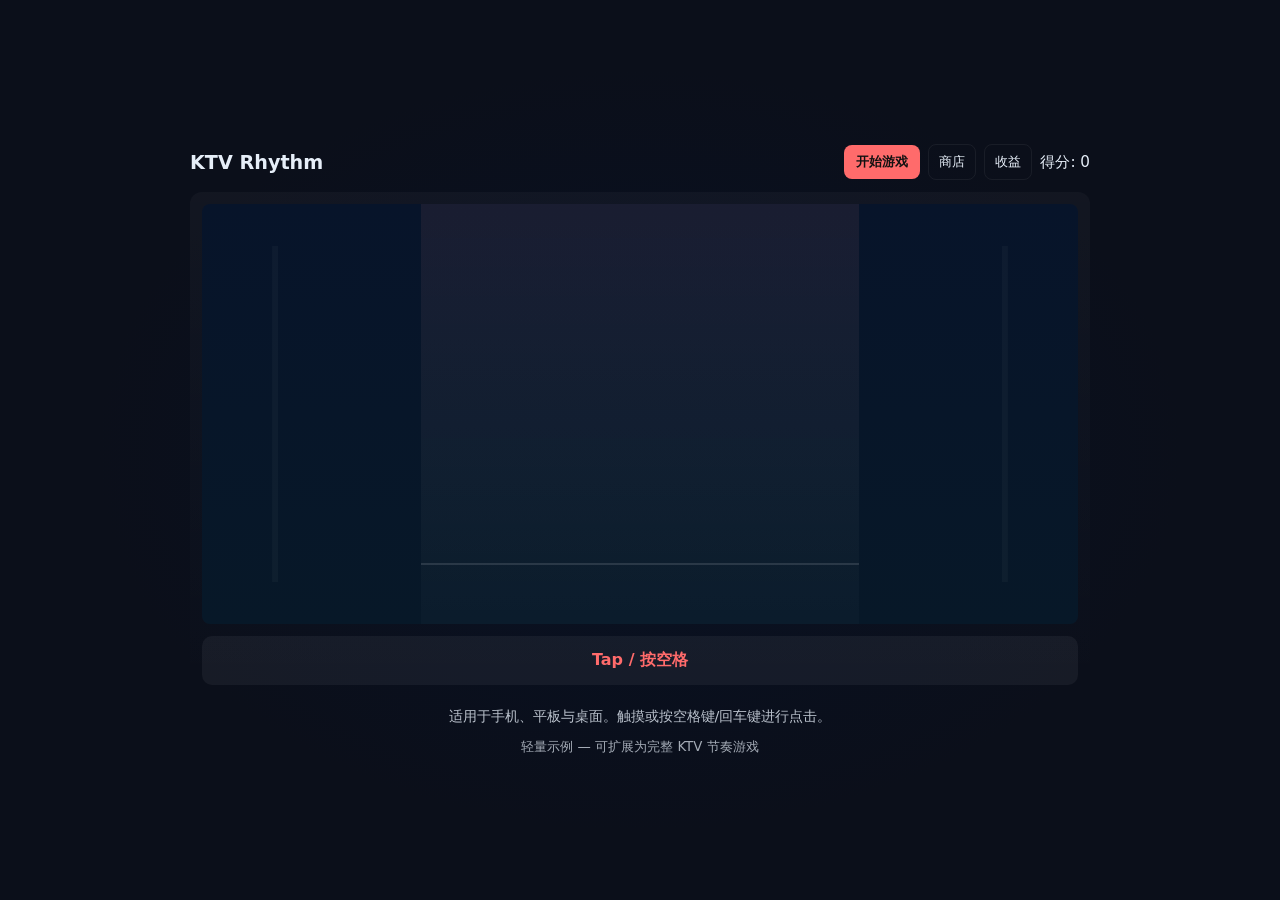
<file: index.html>
<!doctype html>
<html lang="zh-CN">
<head>
  <meta charset="utf-8" />
  <meta name="viewport" content="width=device-width,initial-scale=1" />
  <title>KTV Rhythm — 轻量节奏点唱</title>
  <link rel="manifest" href="manifest.json">
  <link rel="stylesheet" href="style.css" />
</head>
<body>
  <div class="app">
    <header>
      <h1>KTV Rhythm</h1>
      <div class="info">
        <button id="startBtn">开始游戏</button>
        <button id="storeBtn" class="ghost">商店</button>
        <button id="dashBtn" class="ghost">收益</button>
        <div class="score">得分: <span id="score">0</span></div>
      </div>
    </header>

    <main>
      <div id="gameArea">
        <canvas id="gameCanvas"></canvas>
        <div id="hitZone">Tap / 按空格</div>
      </div>
      <p class="hint">适用于手机、平板与桌面。触摸或按空格键/回车键进行点击。</p>
    </main>

    <footer>
      <small>轻量示例 — 可扩展为完整 KTV 节奏游戏</small>
    </footer>
  </div>

  <!-- 商店模态 -->
  <div id="storeModal" class="modal" aria-hidden="true">
    <div class="modal-inner">
      <h2>商店</h2>
      <p>购买曲包以解锁更多歌曲和皮肤（模拟购买）。</p>
      <div class="store-items">
        <div class="store-item">
          <div class="title">经典曲包</div>
          <div class="price">$1.99</div>
          <button data-id="classic" data-price="1.99" class="buy">购买</button>
        </div>
        <div class="store-item">
          <div class="title">热门曲包</div>
          <div class="price">$2.99</div>
          <button data-id="hot" data-price="2.99" class="buy">购买</button>
        </div>
        <div class="store-item">
          <div class="title">终极皮肤包</div>
          <div class="price">$0.99</div>
          <button data-id="skinpack" data-price="0.99" class="buy">购买</button>
        </div>
      </div>
      <div style="margin-top:12px;text-align:right">
        <button id="closeStore" class="ghost">关闭</button>
      </div>
    </div>
  </div>

  <!-- 收益面板 -->
  <div id="dashModal" class="modal" aria-hidden="true">
    <div class="modal-inner">
      <h2>收益与统计</h2>
      <p>模拟商店收益与下载统计（仅用于演示）。</p>
      <div class="stats">
        <div>总收益: $<span id="totalRevenue">0.00</span></div>
        <div>已售曲包数量: <span id="soldCount">0</span></div>
        <div>活跃玩家（模拟）: <span id="activeUsers">0</span></div>
      </div>
      <div style="margin-top:12px;text-align:right">
        <button id="closeDash" class="ghost">关闭</button>
      </div>
    </div>
  </div>

  <script src="app.js"></script>
</body>
</html>
</file>
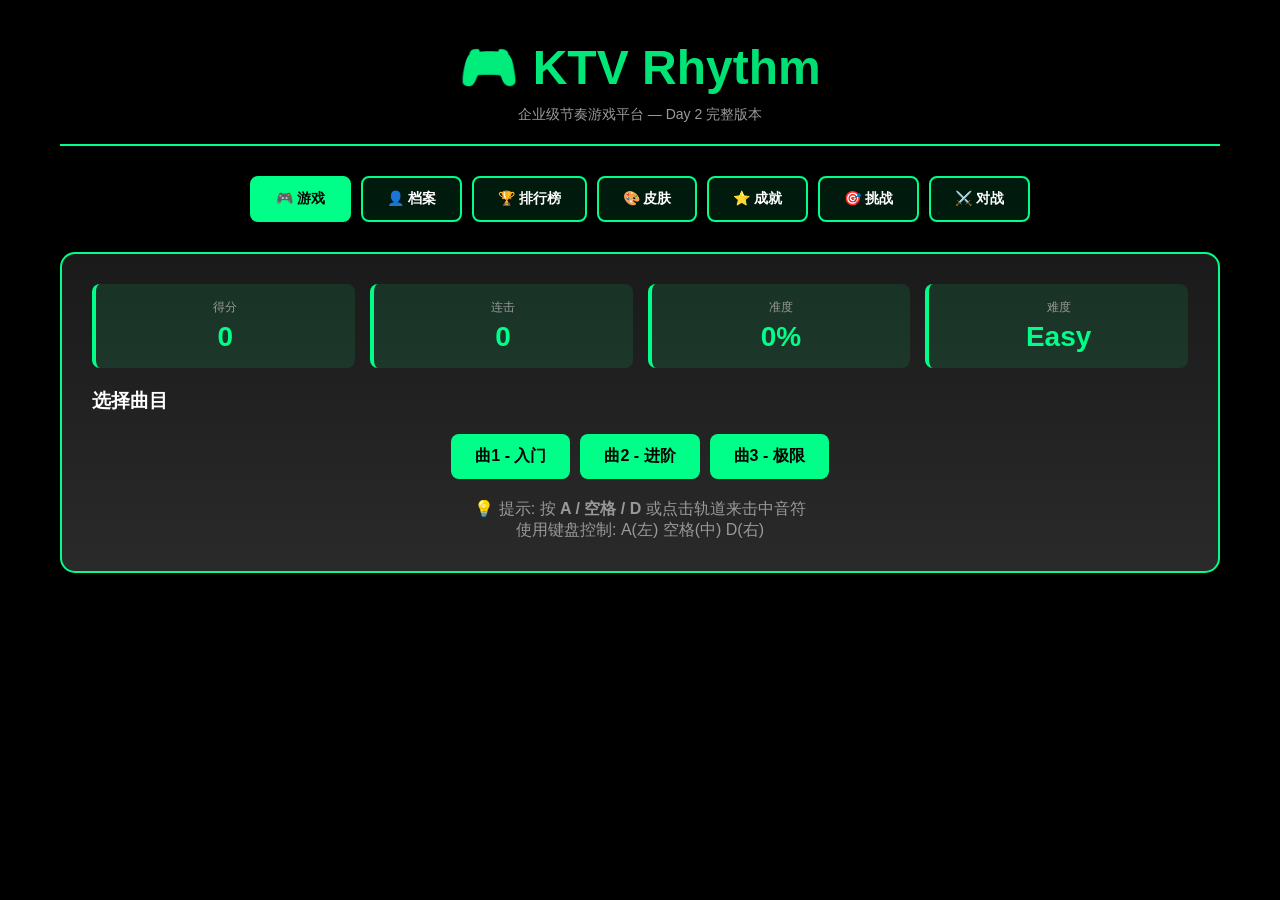
<file: demo.html>
<!DOCTYPE html>
<html lang="zh-CN">
<head>
    <meta charset="UTF-8">
    <meta name="viewport" content="width=device-width, initial-scale=1.0">
    <title>KTV Rhythm - 完整版游戏</title>
    <style>
        * {
            margin: 0;
            padding: 0;
            box-sizing: border-box;
        }

        :root {
            --primary-color: #00ff88;
            --secondary-color: #00cc66;
            --bg-color: linear-gradient(to bottom, #1a1a1a, #2a2a2a);
            --hit-line-color: #ff4444;
            --text-color: #ffffff;
        }

        body {
            font-family: -apple-system, BlinkMacSystemFont, 'Segoe UI', Roboto, 'Helvetica Neue', Arial, sans-serif;
            background: #000;
            color: var(--text-color);
            overflow-x: hidden;
        }

        .container {
            max-width: 1200px;
            margin: 0 auto;
            padding: 20px;
        }

        header {
            text-align: center;
            margin-bottom: 30px;
            padding: 20px 0;
            border-bottom: 2px solid var(--primary-color);
        }

        h1 {
            font-size: 48px;
            margin-bottom: 10px;
            background: linear-gradient(135deg, #00ff88, #00cc66);
            -webkit-background-clip: text;
            -webkit-text-fill-color: transparent;
            background-clip: text;
        }

        .subtitle {
            color: #999;
            font-size: 14px;
        }

        .nav-tabs {
            display: flex;
            gap: 10px;
            margin-bottom: 30px;
            justify-content: center;
            flex-wrap: wrap;
        }

        .nav-tabs button {
            padding: 12px 24px;
            background: rgba(0, 255, 136, 0.1);
            border: 2px solid var(--primary-color);
            color: var(--text-color);
            border-radius: 8px;
            cursor: pointer;
            font-size: 14px;
            font-weight: bold;
            transition: all 0.3s;
        }

        .nav-tabs button.active {
            background: var(--primary-color);
            color: #000;
        }

        .nav-tabs button:hover {
            background: var(--primary-color);
            color: #000;
        }

        .section {
            display: none;
            animation: fadeIn 0.3s ease-in;
        }

        .section.active {
            display: block;
        }

        @keyframes fadeIn {
            from { opacity: 0; }
            to { opacity: 1; }
        }

        /* === 游戏区域 === */
        .game-section {
            background: var(--bg-color);
            padding: 30px;
            border-radius: 15px;
            border: 2px solid var(--primary-color);
        }

        .game-info {
            display: grid;
            grid-template-columns: repeat(auto-fit, minmax(150px, 1fr));
            gap: 15px;
            margin-bottom: 20px;
            text-align: center;
        }

        .info-box {
            background: rgba(0, 255, 136, 0.1);
            padding: 15px;
            border-radius: 8px;
            border-left: 4px solid var(--primary-color);
        }

        .info-label {
            font-size: 12px;
            color: #999;
            margin-bottom: 5px;
        }

        .info-value {
            font-size: 28px;
            font-weight: bold;
            color: var(--primary-color);
        }

        .game-area {
            position: relative;
            width: 100%;
            height: 600px;
            background: linear-gradient(to bottom, #1a1a1a, #2a2a2a);
            border-radius: 10px;
            overflow: hidden;
            margin: 20px 0;
            border: 2px solid var(--primary-color);
        }

        .lane-container {
            position: absolute;
            width: 100%;
            height: 100%;
            display: flex;
            gap: 10px;
            padding: 10px;
            box-sizing: border-box;
        }

        .lane {
            flex: 1;
            background: rgba(100, 100, 100, 0.3);
            border: 2px solid var(--primary-color);
            border-radius: 5px;
            transition: background-color 0.1s;
            cursor: pointer;
            position: relative;
            overflow: hidden;
        }

        .lane.hit {
            background: rgba(0, 255, 136, 0.4);
            box-shadow: 0 0 20px var(--primary-color);
        }

        .lane-label {
            position: absolute;
            bottom: 10px;
            left: 50%;
            transform: translateX(-50%);
            font-size: 12px;
            color: var(--primary-color);
            font-weight: bold;
        }

        .notes-container {
            position: absolute;
            width: 100%;
            height: 100%;
            pointer-events: none;
        }

        .note {
            position: absolute;
            height: 40px;
            background: linear-gradient(135deg, var(--primary-color), var(--secondary-color));
            border-radius: 5px;
            box-shadow: 0 0 10px var(--primary-color);
            animation: noteGlow 0.5s infinite alternate;
        }

        @keyframes noteGlow {
            from { box-shadow: 0 0 10px var(--primary-color); }
            to { box-shadow: 0 0 20px var(--primary-color); }
        }

        .hit-line {
            position: absolute;
            bottom: 60px;
            width: 100%;
            height: 3px;
            background: var(--hit-line-color);
            box-shadow: 0 0 10px var(--hit-line-color);
            z-index: 100;
        }

        .controls {
            display: flex;
            gap: 10px;
            justify-content: center;
            flex-wrap: wrap;
            margin: 20px 0;
        }

        .btn {
            padding: 12px 24px;
            background: var(--primary-color);
            color: #000;
            border: none;
            border-radius: 8px;
            cursor: pointer;
            font-size: 16px;
            font-weight: bold;
            transition: all 0.3s;
        }

        .btn:hover:not(:disabled) {
            background: var(--secondary-color);
            transform: scale(1.05);
        }

        .btn:disabled {
            background: #666;
            cursor: not-allowed;
            opacity: 0.5;
        }

        .btn.secondary {
            background: transparent;
            border: 2px solid var(--primary-color);
            color: var(--primary-color);
        }

        .btn.secondary:hover:not(:disabled) {
            background: var(--primary-color);
            color: #000;
        }

        /* === 用户档案 === */
        .profile-section {
            display: grid;
            grid-template-columns: 1fr 2fr;
            gap: 30px;
        }

        .profile-card {
            background: linear-gradient(135deg, rgba(0, 255, 136, 0.1), rgba(0, 204, 102, 0.1));
            padding: 30px;
            border-radius: 15px;
            border: 2px solid var(--primary-color);
            text-align: center;
        }

        .avatar {
            font-size: 80px;
            margin-bottom: 15px;
        }

        .username {
            font-size: 24px;
            font-weight: bold;
            margin-bottom: 10px;
        }

        .user-stats {
            display: grid;
            grid-template-columns: 1fr 1fr;
            gap: 15px;
            margin-top: 20px;
        }

        .stat {
            background: rgba(0, 0, 0, 0.3);
            padding: 15px;
            border-radius: 8px;
        }

        .stat-label {
            font-size: 12px;
            color: #999;
        }

        .stat-value {
            font-size: 24px;
            font-weight: bold;
            color: var(--primary-color);
        }

        /* === 排行榜 === */
        .leaderboard-list {
            list-style: none;
        }

        .leaderboard-item {
            display: flex;
            align-items: center;
            padding: 15px;
            background: rgba(0, 255, 136, 0.05);
            margin-bottom: 10px;
            border-radius: 8px;
            border-left: 4px solid var(--primary-color);
        }

        .rank {
            font-size: 20px;
            font-weight: bold;
            color: var(--primary-color);
            width: 50px;
            text-align: center;
        }

        .rank.top3 {
            color: gold;
        }

        .player-info {
            flex: 1;
            margin-left: 20px;
        }

        .player-name {
            font-weight: bold;
            font-size: 16px;
        }

        .player-level {
            font-size: 12px;
            color: #999;
        }

        .player-score {
            font-size: 18px;
            font-weight: bold;
            color: var(--primary-color);
        }

        /* === 皮肤商店 === */
        .skins-grid {
            display: grid;
            grid-template-columns: repeat(auto-fit, minmax(200px, 1fr));
            gap: 20px;
            margin-top: 20px;
        }

        .skin-card {
            background: rgba(0, 255, 136, 0.05);
            border: 2px solid var(--primary-color);
            border-radius: 10px;
            padding: 20px;
            text-align: center;
            transition: all 0.3s;
            cursor: pointer;
        }

        .skin-card:hover {
            border-color: var(--secondary-color);
            box-shadow: 0 0 20px var(--primary-color);
        }

        .skin-preview {
            font-size: 60px;
            margin-bottom: 10px;
        }

        .skin-name {
            font-weight: bold;
            margin-bottom: 5px;
        }

        .skin-price {
            color: var(--primary-color);
            font-weight: bold;
            margin-bottom: 10px;
        }

        .skin-status {
            font-size: 12px;
            color: #999;
        }

        /* === 成就 === */
        .achievements-grid {
            display: grid;
            grid-template-columns: repeat(auto-fit, minmax(150px, 1fr));
            gap: 15px;
            margin-top: 20px;
        }

        .achievement {
            background: rgba(0, 255, 136, 0.05);
            border: 2px solid var(--primary-color);
            border-radius: 10px;
            padding: 15px;
            text-align: center;
            transition: all 0.3s;
            opacity: 0.6;
        }

        .achievement.unlocked {
            opacity: 1;
            box-shadow: 0 0 15px var(--primary-color);
        }

        .achievement-icon {
            font-size: 40px;
            margin-bottom: 10px;
        }

        .achievement-name {
            font-size: 12px;
            font-weight: bold;
            margin-bottom: 5px;
        }

        .achievement-desc {
            font-size: 10px;
            color: #999;
        }

        /* === 挑战 === */
        .challenges-list {
            display: grid;
            gap: 15px;
            margin-top: 20px;
        }

        .challenge-item {
            background: rgba(0, 255, 136, 0.05);
            border: 2px solid var(--primary-color);
            border-radius: 10px;
            padding: 20px;
            display: flex;
            justify-content: space-between;
            align-items: center;
        }

        .challenge-info h3 {
            margin-bottom: 5px;
        }

        .challenge-reward {
            background: var(--primary-color);
            color: #000;
            padding: 10px 15px;
            border-radius: 8px;
            font-weight: bold;
        }

        /* === 模态 === */
        .modal {
            display: none;
            position: fixed;
            top: 0;
            left: 0;
            width: 100%;
            height: 100%;
            background: rgba(0, 0, 0, 0.8);
            z-index: 1000;
            align-items: center;
            justify-content: center;
        }

        .modal.active {
            display: flex;
        }

        .modal-content {
            background: linear-gradient(135deg, #1a1a1a, #2a2a2a);
            border: 2px solid var(--primary-color);
            border-radius: 15px;
            padding: 40px;
            max-width: 600px;
            max-height: 90vh;
            overflow-y: auto;
            animation: slideIn 0.3s ease-out;
        }

        @keyframes slideIn {
            from {
                transform: translateY(-50px);
                opacity: 0;
            }
            to {
                transform: translateY(0);
                opacity: 1;
            }
        }

        .modal-content h2 {
            margin-bottom: 20px;
            color: var(--primary-color);
        }

        /* === 响应式 === */
        @media (max-width: 768px) {
            h1 {
                font-size: 32px;
            }

            .profile-section {
                grid-template-columns: 1fr;
            }

            .game-area {
                height: 400px;
            }

            .nav-tabs {
                flex-direction: column;
            }

            .nav-tabs button {
                width: 100%;
            }
        }

        .judgment-text {
            position: fixed;
            font-size: 48px;
            font-weight: bold;
            pointer-events: none;
            z-index: 500;
            animation: fadeInOut 0.6s ease-out forwards;
        }

        @keyframes fadeInOut {
            0% {
                opacity: 1;
                transform: scale(1);
            }
            100% {
                opacity: 0;
                transform: scale(1.3);
            }
        }

        .loading {
            text-align: center;
            padding: 40px;
        }

        .spinner {
            border: 4px solid rgba(0, 255, 136, 0.2);
            border-top: 4px solid var(--primary-color);
            border-radius: 50%;
            width: 40px;
            height: 40px;
            animation: spin 1s linear infinite;
            margin: 0 auto;
        }

        @keyframes spin {
            0% { transform: rotate(0deg); }
            100% { transform: rotate(360deg); }
        }
    </style>
</head>
<body>
    <div class="container">
        <header>
            <h1>🎮 KTV Rhythm</h1>
            <p class="subtitle">企业级节奏游戏平台 — Day 2 完整版本</p>
        </header>

        <div class="nav-tabs">
            <button class="tab-btn active" data-tab="game">🎮 游戏</button>
            <button class="tab-btn" data-tab="profile">👤 档案</button>
            <button class="tab-btn" data-tab="leaderboard">🏆 排行榜</button>
            <button class="tab-btn" data-tab="skins">🎨 皮肤</button>
            <button class="tab-btn" data-tab="achievements">⭐ 成就</button>
            <button class="tab-btn" data-tab="challenges">🎯 挑战</button>
            <button class="tab-btn" data-tab="battle">⚔️ 对战</button>
        </div>

        <!-- 游戏区域 -->
        <div id="game" class="section active">
            <div class="game-section">
                <div class="game-info">
                    <div class="info-box">
                        <div class="info-label">得分</div>
                        <div class="info-value" id="gameScore">0</div>
                    </div>
                    <div class="info-box">
                        <div class="info-label">连击</div>
                        <div class="info-value" id="gameCombo">0</div>
                    </div>
                    <div class="info-box">
                        <div class="info-label">准度</div>
                        <div class="info-value" id="gameAccuracy">0%</div>
                    </div>
                    <div class="info-box">
                        <div class="info-label">难度</div>
                        <div class="info-value" id="gameDifficulty">Easy</div>
                    </div>
                </div>

                <div id="chartSelector">
                    <h3>选择曲目</h3>
                    <div class="controls">
                        <button class="btn" onclick="startGame('song_001', 'Easy')">曲1 - 入门</button>
                        <button class="btn" onclick="startGame('song_002', 'Medium')">曲2 - 进阶</button>
                        <button class="btn" onclick="startGame('song_003', 'Hard')">曲3 - 极限</button>
                    </div>
                </div>

                <div class="game-area" id="gameArea" style="display:none;">
                    <div class="lane-container" id="laneContainer"></div>
                    <div class="notes-container" id="notesContainer"></div>
                    <div class="hit-line"></div>
                </div>

                <div class="controls" id="gameControls" style="display:none;">
                    <button class="btn" id="pauseBtn" onclick="pauseGame()">⏸ 暂停</button>
                    <button class="btn secondary" id="stopBtn" onclick="stopGame()">⏹ 停止</button>
                </div>

                <div id="resultModal" class="modal">
                    <div class="modal-content">
                        <h2>🎉 游戏结束</h2>
                        <div class="game-info">
                            <div class="info-box">
                                <div class="info-label">最终得分</div>
                                <div class="info-value" id="finalScore">0</div>
                            </div>
                            <div class="info-box">
                                <div class="info-label">最高连击</div>
                                <div class="info-value" id="finalCombo">0</div>
                            </div>
                            <div class="info-box">
                                <div class="info-label">准度</div>
                                <div class="info-value" id="finalAccuracy">0%</div>
                            </div>
                            <div class="info-box">
                                <div class="info-label">评价</div>
                                <div class="info-value" id="finalRating">SSS</div>
                            </div>
                        </div>
                        <div id="resultDetails"></div>
                        <div class="controls" style="margin-top: 20px;">
                            <button class="btn" onclick="closeResult()">返回菜单</button>
                        </div>
                    </div>
                </div>

                <p style="text-align: center; margin-top: 20px; color: #999;">
                    💡 提示: 按 <strong>A / 空格 / D</strong> 或点击轨道来击中音符<br>
                    使用键盘控制: A(左) 空格(中) D(右)
                </p>
            </div>
        </div>

        <!-- 用户档案 -->
        <div id="profile" class="section">
            <div class="profile-section">
                <div class="profile-card">
                    <div class="avatar" id="profileAvatar">🎮</div>
                    <div class="username" id="profileUsername">Player</div>
                    <div style="color: #999; margin-bottom: 20px;">ID: <span id="profileId">user_xxx</span></div>
                    <div class="user-stats">
                        <div class="stat">
                            <div class="stat-label">等级</div>
                            <div class="stat-value" id="profileLevel">1</div>
                        </div>
                        <div class="stat">
                            <div class="stat-label">游戏币</div>
                            <div class="stat-value" id="profileCoins">0</div>
                        </div>
                        <div class="stat">
                            <div class="stat-label">钻石</div>
                            <div class="stat-value" id="profileGems">0</div>
                        </div>
                        <div class="stat">
                            <div class="stat-label">登录天数</div>
                            <div class="stat-value" id="profileStreak">0</div>
                        </div>
                    </div>
                </div>

                <div>
                    <h2>📊 统计数据</h2>
                    <div class="challenges-list">
                        <div class="challenge-item">
                            <div class="challenge-info">
                                <h3>总游戏次数</h3>
                                <p id="statTotalGames">0</p>
                            </div>
                        </div>
                        <div class="challenge-item">
                            <div class="challenge-info">
                                <h3>总得分</h3>
                                <p id="statTotalScore">0</p>
                            </div>
                        </div>
                        <div class="challenge-item">
                            <div class="challenge-info">
                                <h3>平均准度</h3>
                                <p id="statAvgAccuracy">0%</p>
                            </div>
                        </div>
                        <div class="challenge-item">
                            <div class="challenge-info">
                                <h3>最高单曲分</h3>
                                <p id="statMaxScore">0</p>
                            </div>
                        </div>
                    </div>
                </div>
            </div>
        </div>

        <!-- 排行榜 -->
        <div id="leaderboard" class="section">
            <h2>🏆 全球排行榜</h2>
            <ul class="leaderboard-list" id="leaderboardList"></ul>
        </div>

        <!-- 皮肤商店 -->
        <div id="skins" class="section">
            <h2>🎨 皮肤系统</h2>
            <div class="controls">
                <button class="btn">📑 所有皮肤</button>
                <button class="btn secondary">💎 付费皮肤</button>
            </div>
            <div class="skins-grid" id="skinsGrid"></div>
        </div>

        <!-- 成就系统 -->
        <div id="achievements" class="section">
            <h2>⭐ 我的成就</h2>
            <div class="achievements-grid" id="achievementsGrid"></div>
        </div>

        <!-- 每日挑战 -->
        <div id="challenges" class="section">
            <h2>🎯 每日挑战</h2>
            <div class="challenges-list" id="challengesList"></div>
        </div>

        <!-- 对战模式 -->
        <div id="battle" class="section">
            <div style="text-align: center; padding: 40px;">
                <h2>⚔️ 排位对战</h2>
                <div id="battleInfo"></div>
                <div class="controls" style="margin-top: 20px;">
                    <button class="btn" onclick="startBattleSearch()">🔍 匹配对手</button>
                </div>
            </div>
        </div>
    </div>

    <script>
        // ============================================
        // 游戏模拟系统 - 完整实现
        // ============================================

        // 全局变量
        let gameState = {
            playing: false,
            score: 0,
            combo: 0,
            accuracy: 0,
            currentChart: null,
            currentDifficulty: 'Easy',
            currentTime: 0,
            perfect: 0,
            good: 0,
            miss: 0
        };

        const charts = [
            { id: 'song_001', title: '示例曲 - 节奏入门', artist: 'Demo', duration: 30, notes: 20 },
            { id: 'song_002', title: '进阶挑战 - 节奏之旅', artist: 'Demo', duration: 45, notes: 35 },
            { id: 'song_003', title: '极限挑战 - 节奏风暴', artist: 'Demo', duration: 50, notes: 50 }
        ];

        // 皮肤数据
        const skins = [
            { id: 'default', name: '经典蓝', price: 0, preview: '🎮', type: 'free' },
            { id: 'pink', name: '霓虹粉', price: 9.99, preview: '💗', type: 'paid' },
            { id: 'sunset', name: '日落橙', price: 9.99, preview: '🌅', type: 'paid' },
            { id: 'cyber', name: '赛博朋克', price: 14.99, preview: '🤖', type: 'premium' },
            { id: 'sakura', name: '樱花春', price: 0, preview: '🌸', type: 'free' }
        ];

        // 成就数据
        const achievements = [
            { id: 'first_perfect', name: '完美首秀', desc: '获得第一个 Perfect', icon: '⭐' },
            { id: 'combo_10', name: '连击达人', desc: '达成 10 连击', icon: '🔥' },
            { id: 'combo_50', name: '连击狂人', desc: '达成 50 连击', icon: '🌪️' },
            { id: 'score_1000', name: '千分突破', desc: '单曲得分超过 1000', icon: '💰' },
            { id: 'accuracy_90', name: '精准射手', desc: '准度达到 90%', icon: '🎯' },
            { id: 'all_perfect', name: '完美演奏', desc: '所有音符都是 Perfect', icon: '👑' },
            { id: 'easy_master', name: '菜鸟驯服者', desc: '简单难度通关', icon: '🥚' },
            { id: 'hard_master', name: '极限战士', desc: '困难难度通关', icon: '⚔️' }
        ];

        // 排行榜数据
        const leaderboard = [
            { rank: 1, name: '节奏大神', level: 15, score: 50000, accuracy: 99.5, avatar: '👑' },
            { rank: 2, name: '音乐精灵', level: 12, score: 48000, accuracy: 98.2, avatar: '🎧' },
            { rank: 3, name: '韵律舞者', level: 10, score: 45000, accuracy: 97.8, avatar: '💃' },
            { rank: 4, name: '节拍战士', level: 11, score: 42000, accuracy: 96.5, avatar: '⚔️' },
            { rank: 5, name: '谱面破解者', level: 9, score: 40000, accuracy: 95.3, avatar: '🔓' }
        ];

        // 用户档案
        const userProfile = {
            username: '玩家' + Math.floor(Math.random() * 10000),
            avatar: '🎮',
            level: Math.floor(Math.random() * 20) + 1,
            coins: Math.floor(Math.random() * 50000),
            gems: Math.floor(Math.random() * 500),
            streak: Math.floor(Math.random() * 30),
            totalGames: Math.floor(Math.random() * 500),
            totalScore: Math.floor(Math.random() * 5000000),
            avgAccuracy: (Math.random() * 40 + 60).toFixed(2),
            maxScore: Math.floor(Math.random() * 50000)
        };

        // ============================================
        // UI 初始化
        // ============================================

        function initUI() {
            // 标签页切换
            document.querySelectorAll('.tab-btn').forEach(btn => {
                btn.addEventListener('click', function() {
                    document.querySelectorAll('.tab-btn').forEach(b => b.classList.remove('active'));
                    document.querySelectorAll('.section').forEach(s => s.classList.remove('active'));
                    
                    this.classList.add('active');
                    const tabName = this.dataset.tab;
                    document.getElementById(tabName).classList.add('active');

                    // 加载对应内容
                    if (tabName === 'profile') loadProfile();
                    if (tabName === 'leaderboard') loadLeaderboard();
                    if (tabName === 'skins') loadSkins();
                    if (tabName === 'achievements') loadAchievements();
                    if (tabName === 'challenges') loadChallenges();
                    if (tabName === 'battle') loadBattle();
                });
            });

            // 初始化游戏区域
            initGameArea();

            // 初始加载
            loadProfile();
            loadLeaderboard();
            loadSkins();
            loadAchievements();
            loadChallenges();
        }

        function initGameArea() {
            const container = document.getElementById('laneContainer');
            for (let i = 0; i < 3; i++) {
                const lane = document.createElement('div');
                lane.className = 'lane';
                lane.innerHTML = `<div class="lane-label">${['A', '空格', 'D'][i]}</div>`;
                lane.addEventListener('click', () => handleLaneClick(i));
                container.appendChild(lane);
            }
        }

        // ============================================
        // 游戏控制
        // ============================================

        function startGame(chartId, difficulty) {
            const chart = charts.find(c => c.id === chartId);
            if (!chart) return;

            gameState = {
                playing: true,
                score: 0,
                combo: 0,
                accuracy: 0,
                currentChart: chart,
                currentDifficulty: difficulty,
                currentTime: 0,
                perfect: 0,
                good: 0,
                miss: 0
            };

            // 隐藏选择器，显示游戏区域
            document.getElementById('chartSelector').style.display = 'none';
            document.getElementById('gameArea').style.display = 'block';
            document.getElementById('gameControls').style.display = 'flex';

            // 更新游戏信息
            document.getElementById('gameDifficulty').textContent = difficulty;
            document.getElementById('gameScore').textContent = '0';
            document.getElementById('gameCombo').textContent = '0';
            document.getElementById('gameAccuracy').textContent = '0%';

            // 模拟游戏进行
            simulateGameplay(chart, difficulty);
        }

        function simulateGameplay(chart, difficulty) {
            let time = 0;
            const interval = setInterval(() => {
                if (!gameState.playing) {
                    clearInterval(interval);
                    return;
                }

                time += 0.05;
                gameState.currentTime = time;

                // 生成随机音符击中
                if (Math.random() < 0.3) {
                    handleNoteHit();
                }

                // 显示音符
                showNotes();

                // 检查游戏结束
                if (time >= chart.duration) {
                    clearInterval(interval);
                    endGame();
                }
            }, 50);
        }

        function handleNoteHit() {
            const judgment = Math.random();
            let result = 'miss';
            let points = 0;

            if (judgment < 0.7) {
                result = 'perfect';
                points = 100;
                gameState.perfect++;
            } else if (judgment < 0.9) {
                result = 'good';
                points = 50;
                gameState.good++;
            } else {
                result = 'miss';
                gameState.miss++;
                gameState.combo = 0;
            }

            if (result !== 'miss') {
                gameState.combo++;
            }

            gameState.score += points;
            updateGameUI();
            showJudgment(result);
        }

        function handleLaneClick(lane) {
            if (!gameState.playing) return;
            const laneElement = document.querySelectorAll('.lane')[lane];
            laneElement.classList.add('hit');
            setTimeout(() => laneElement.classList.remove('hit'), 100);
            handleNoteHit();
        }

        function showNotes() {
            const container = document.getElementById('notesContainer');
            const laneWidth = 33.333;

            // 添加新音符
            if (Math.random() < 0.2) {
                const note = document.createElement('div');
                const lane = Math.floor(Math.random() * 3);
                note.className = 'note';
                note.style.width = (laneWidth - 1) + '%';
                note.style.left = (lane * laneWidth + 0.5) + '%';
                note.style.top = '0%';
                
                container.appendChild(note);

                // 动画下落
                let pos = 0;
                const moveInterval = setInterval(() => {
                    pos += 2;
                    note.style.top = pos + '%';
                    if (pos > 100) {
                        clearInterval(moveInterval);
                        note.remove();
                    }
                }, 20);
            }
        }

        function showJudgment(type) {
            const text = document.createElement('div');
            text.className = 'judgment-text';
            text.textContent = type.toUpperCase();
            text.style.left = Math.random() * 80 + 10 + '%';
            text.style.top = '30%';
            text.style.color = type === 'perfect' ? '#00ff88' : type === 'good' ? '#ffff00' : '#ff0000';
            document.body.appendChild(text);
            setTimeout(() => text.remove(), 600);
        }

        function updateGameUI() {
            const total = gameState.perfect + gameState.good + gameState.miss;
            const accuracy = total > 0 ? ((gameState.perfect + gameState.good * 0.5) / total * 100).toFixed(1) : 0;

            document.getElementById('gameScore').textContent = gameState.score;
            document.getElementById('gameCombo').textContent = gameState.combo;
            document.getElementById('gameAccuracy').textContent = accuracy + '%';
        }

        function pauseGame() {
            gameState.playing = !gameState.playing;
            document.getElementById('pauseBtn').textContent = gameState.playing ? '⏸ 暂停' : '▶ 继续';
        }

        function stopGame() {
            gameState.playing = false;
            showChartSelector();
        }

        function endGame() {
            gameState.playing = false;
            
            const total = gameState.perfect + gameState.good + gameState.miss;
            const accuracy = total > 0 ? ((gameState.perfect + gameState.good * 0.5) / total * 100).toFixed(1) : 0;
            
            // 计算等级
            let rating = 'F';
            if (accuracy >= 95) rating = 'SSS';
            else if (accuracy >= 90) rating = 'SS';
            else if (accuracy >= 85) rating = 'S';
            else if (accuracy >= 80) rating = 'A';
            else if (accuracy >= 70) rating = 'B';
            else if (accuracy >= 60) rating = 'C';

            document.getElementById('finalScore').textContent = gameState.score;
            document.getElementById('finalCombo').textContent = gameState.combo;
            document.getElementById('finalAccuracy').textContent = accuracy + '%';
            document.getElementById('finalRating').textContent = rating;

            const detailsHTML = `
                <div style="background: rgba(0,255,136,0.1); padding: 15px; border-radius: 8px; margin-top: 15px;">
                    <p>Perfect: <strong>${gameState.perfect}</strong></p>
                    <p>Good: <strong>${gameState.good}</strong></p>
                    <p>Miss: <strong>${gameState.miss}</strong></p>
                    <p style="margin-top: 10px; color: var(--primary-color);">🎉 获得 ${Math.floor(gameState.score / 10)} 经验值</p>
                </div>
            `;
            document.getElementById('resultDetails').innerHTML = detailsHTML;

            document.getElementById('resultModal').classList.add('active');
        }

        function closeResult() {
            document.getElementById('resultModal').classList.remove('active');
            showChartSelector();
        }

        function showChartSelector() {
            document.getElementById('chartSelector').style.display = 'block';
            document.getElementById('gameArea').style.display = 'none';
            document.getElementById('gameControls').style.display = 'none';
            document.getElementById('notesContainer').innerHTML = '';
        }

        // ============================================
        // 档案加载
        // ============================================

        function loadProfile() {
            document.getElementById('profileAvatar').textContent = userProfile.avatar;
            document.getElementById('profileUsername').textContent = userProfile.username;
            document.getElementById('profileId').textContent = 'user_' + Math.floor(Math.random() * 999999);
            document.getElementById('profileLevel').textContent = userProfile.level;
            document.getElementById('profileCoins').textContent = userProfile.coins.toLocaleString();
            document.getElementById('profileGems').textContent = userProfile.gems;
            document.getElementById('profileStreak').textContent = userProfile.streak;

            document.getElementById('statTotalGames').textContent = userProfile.totalGames + ' 次';
            document.getElementById('statTotalScore').textContent = userProfile.totalScore.toLocaleString();
            document.getElementById('statAvgAccuracy').textContent = userProfile.avgAccuracy + '%';
            document.getElementById('statMaxScore').textContent = userProfile.maxScore.toLocaleString();
        }

        // ============================================
        // 排行榜加载
        // ============================================

        function loadLeaderboard() {
            const list = document.getElementById('leaderboardList');
            list.innerHTML = leaderboard.map(entry => `
                <li class="leaderboard-item">
                    <div class="rank ${entry.rank <= 3 ? 'top3' : ''}">#${entry.rank}</div>
                    <div class="player-info">
                        <div class="player-name">${entry.avatar} ${entry.name}</div>
                        <div class="player-level">Level ${entry.level}</div>
                    </div>
                    <div class="player-score">${entry.score.toLocaleString()} pts</div>
                </li>
            `).join('');
        }

        // ============================================
        // 皮肤加载
        // ============================================

        function loadSkins() {
            const grid = document.getElementById('skinsGrid');
            grid.innerHTML = skins.map(skin => `
                <div class="skin-card">
                    <div class="skin-preview">${skin.preview}</div>
                    <div class="skin-name">${skin.name}</div>
                    <div class="skin-price">${skin.type === 'free' ? '免费' : '$' + skin.price}</div>
                    <div class="skin-status">${skin.type === 'free' ? '已拥有' : '未购买'}</div>
                    <button class="btn" style="width: 100%; margin-top: 10px;">
                        ${skin.type === 'free' ? '使用' : '购买'}
                    </button>
                </div>
            `).join('');
        }

        // ============================================
        // 成就加载
        // ============================================

        function loadAchievements() {
            const grid = document.getElementById('achievementsGrid');
            grid.innerHTML = achievements.map((ach, idx) => `
                <div class="achievement ${idx < 4 ? 'unlocked' : ''}">
                    <div class="achievement-icon">${ach.icon}</div>
                    <div class="achievement-name">${ach.name}</div>
                    <div class="achievement-desc">${ach.desc}</div>
                </div>
            `).join('');
        }

        // ============================================
        // 挑战加载
        // ============================================

        function loadChallenges() {
            const list = document.getElementById('challengesList');
            const challenges = [
                { title: '每日简单挑战', desc: '在简单难度下获得 80% 以上准度', reward: '500' },
                { title: '连击挑战', desc: '达成 50 连击', reward: '1000' },
                { title: '高分挑战', desc: '单曲得分超过 30000', reward: '2000' }
            ];

            list.innerHTML = challenges.map(cha => `
                <div class="challenge-item">
                    <div class="challenge-info">
                        <h3>${cha.title}</h3>
                        <p>${cha.desc}</p>
                    </div>
                    <div class="challenge-reward">+${cha.reward} 币</div>
                </div>
            `).join('');
        }

        // ============================================
        // 对战加载
        // ============================================

        function loadBattle() {
            const info = document.getElementById('battleInfo');
            const ranking = {
                tier: 'Gold',
                rank: Math.floor(Math.random() * 1000) + 1,
                rating: Math.floor(Math.random() * 500) + 2500
            };

            info.innerHTML = `
                <div style="display: grid; grid-template-columns: 1fr 1fr 1fr; gap: 20px; margin: 30px 0;">
                    <div class="info-box">
                        <div class="info-label">段位</div>
                        <div class="info-value">${ranking.tier}</div>
                    </div>
                    <div class="info-box">
                        <div class="info-label">排名</div>
                        <div class="info-value">#${ranking.rank}</div>
                    </div>
                    <div class="info-box">
                        <div class="info-label">评分</div>
                        <div class="info-value">${ranking.rating}</div>
                    </div>
                </div>
            `;
        }

        function startBattleSearch() {
            alert('🔍 正在匹配对手...\n(模拟功能，完整版本将支持实时对战)');
        }

        // ============================================
        // 键盘输入
        // ============================================

        document.addEventListener('keydown', (e) => {
            if (!gameState.playing) return;

            switch(e.key.toUpperCase()) {
                case 'A':
                    handleLaneClick(0);
                    break;
                case ' ':
                    e.preventDefault();
                    handleLaneClick(1);
                    break;
                case 'D':
                    handleLaneClick(2);
                    break;
            }
        });

        // ============================================
        // 初始化
        // ============================================

        window.addEventListener('load', initUI);
    </script>
</body>
</html>
</file>
<file: style.css>
*{box-sizing:border-box;margin:0;padding:0}
:root{
  --bg:#0b0f1a;
  --panel:#0f1724;
  --accent:#ff6b6b;
  --text:#e6eef8;
}
body{background:radial-gradient(ellipse at center,#071023 0%,var(--bg) 60%);color:var(--text);font-family:Inter,system-ui,-apple-system,Segoe UI,Roboto,"Helvetica Neue",Arial;min-height:100vh;display:flex;align-items:center;justify-content:center;padding:16px}
.app{width:100%;max-width:900px}
header{display:flex;align-items:center;justify-content:space-between;margin-bottom:12px}
header h1{font-size:1.2rem}
.info{display:flex;gap:8px;align-items:center}
#startBtn{background:var(--accent);border:none;color:#111;padding:8px 12px;border-radius:8px;font-weight:600;cursor:pointer}
button.ghost{background:transparent;border:1px solid rgba(255,255,255,0.06);color:var(--text);padding:8px 10px;border-radius:8px;cursor:pointer}
#startBtn:active,button.ghost:active{transform:translateY(1px)}
.score{font-size:0.95rem}
#gameArea{background:linear-gradient(180deg, rgba(255,255,255,0.03), transparent);border-radius:12px;padding:12px;display:flex;flex-direction:column;align-items:center}
#gameCanvas{background:linear-gradient(180deg,#07142a 0%, #071828 100%);border-radius:8px;display:block;width:100%;height:420px;max-height:70vh}
#hitZone{margin-top:12px;background:rgba(255,255,255,0.05);padding:14px;border-radius:10px;font-weight:700;color:var(--accent);width:100%;text-align:center;user-select:none}
.hint{margin-top:10px;opacity:0.8;font-size:0.9rem;text-align:center}
footer{margin-top:10px;text-align:center;opacity:0.7}

/* modal */
.modal{position:fixed;inset:0;display:flex;align-items:center;justify-content:center;background:rgba(2,6,23,0.6);backdrop-filter:blur(4px);visibility:hidden;opacity:0;transition:opacity 0.18s ease,visibility 0.18s}
.modal[aria-hidden="false"]{visibility:visible;opacity:1}
.modal-inner{background:var(--panel);padding:16px;border-radius:12px;min-width:280px;max-width:420px;color:var(--text)}
.store-items{display:flex;flex-direction:column;gap:8px;margin-top:8px}
.store-item{display:flex;justify-content:space-between;align-items:center;padding:8px;border-radius:8px;background:rgba(255,255,255,0.02)}
.store-item .title{font-weight:700}
.store-item .price{opacity:0.9}
.store-item button.buy{background:var(--accent);border:none;color:#111;padding:8px 10px;border-radius:8px;cursor:pointer}

/* stats */
.stats{display:flex;flex-direction:column;gap:6px;margin-top:8px}

/* responsive */
@media (max-width:600px){
  header h1{font-size:1rem}
  #gameCanvas{height:56vh}
  #hitZone{padding:18px}
}
</file>
